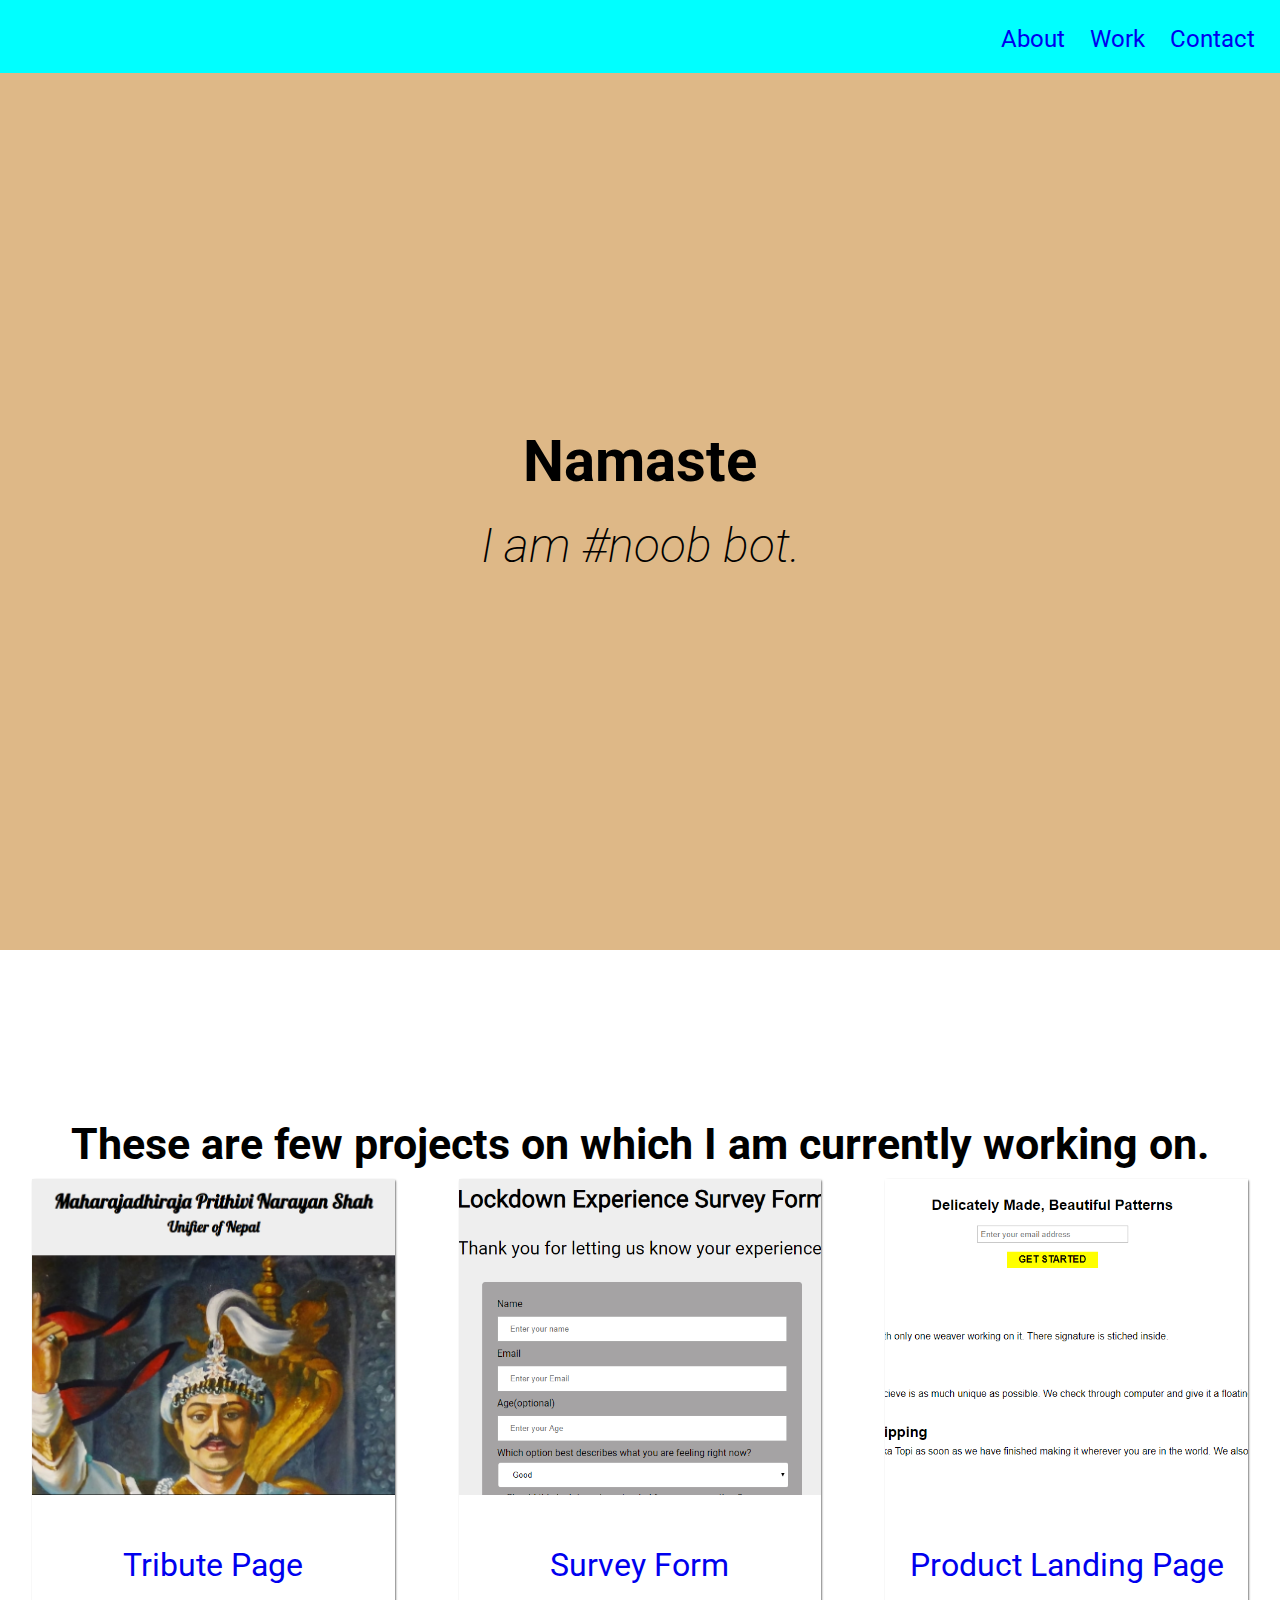
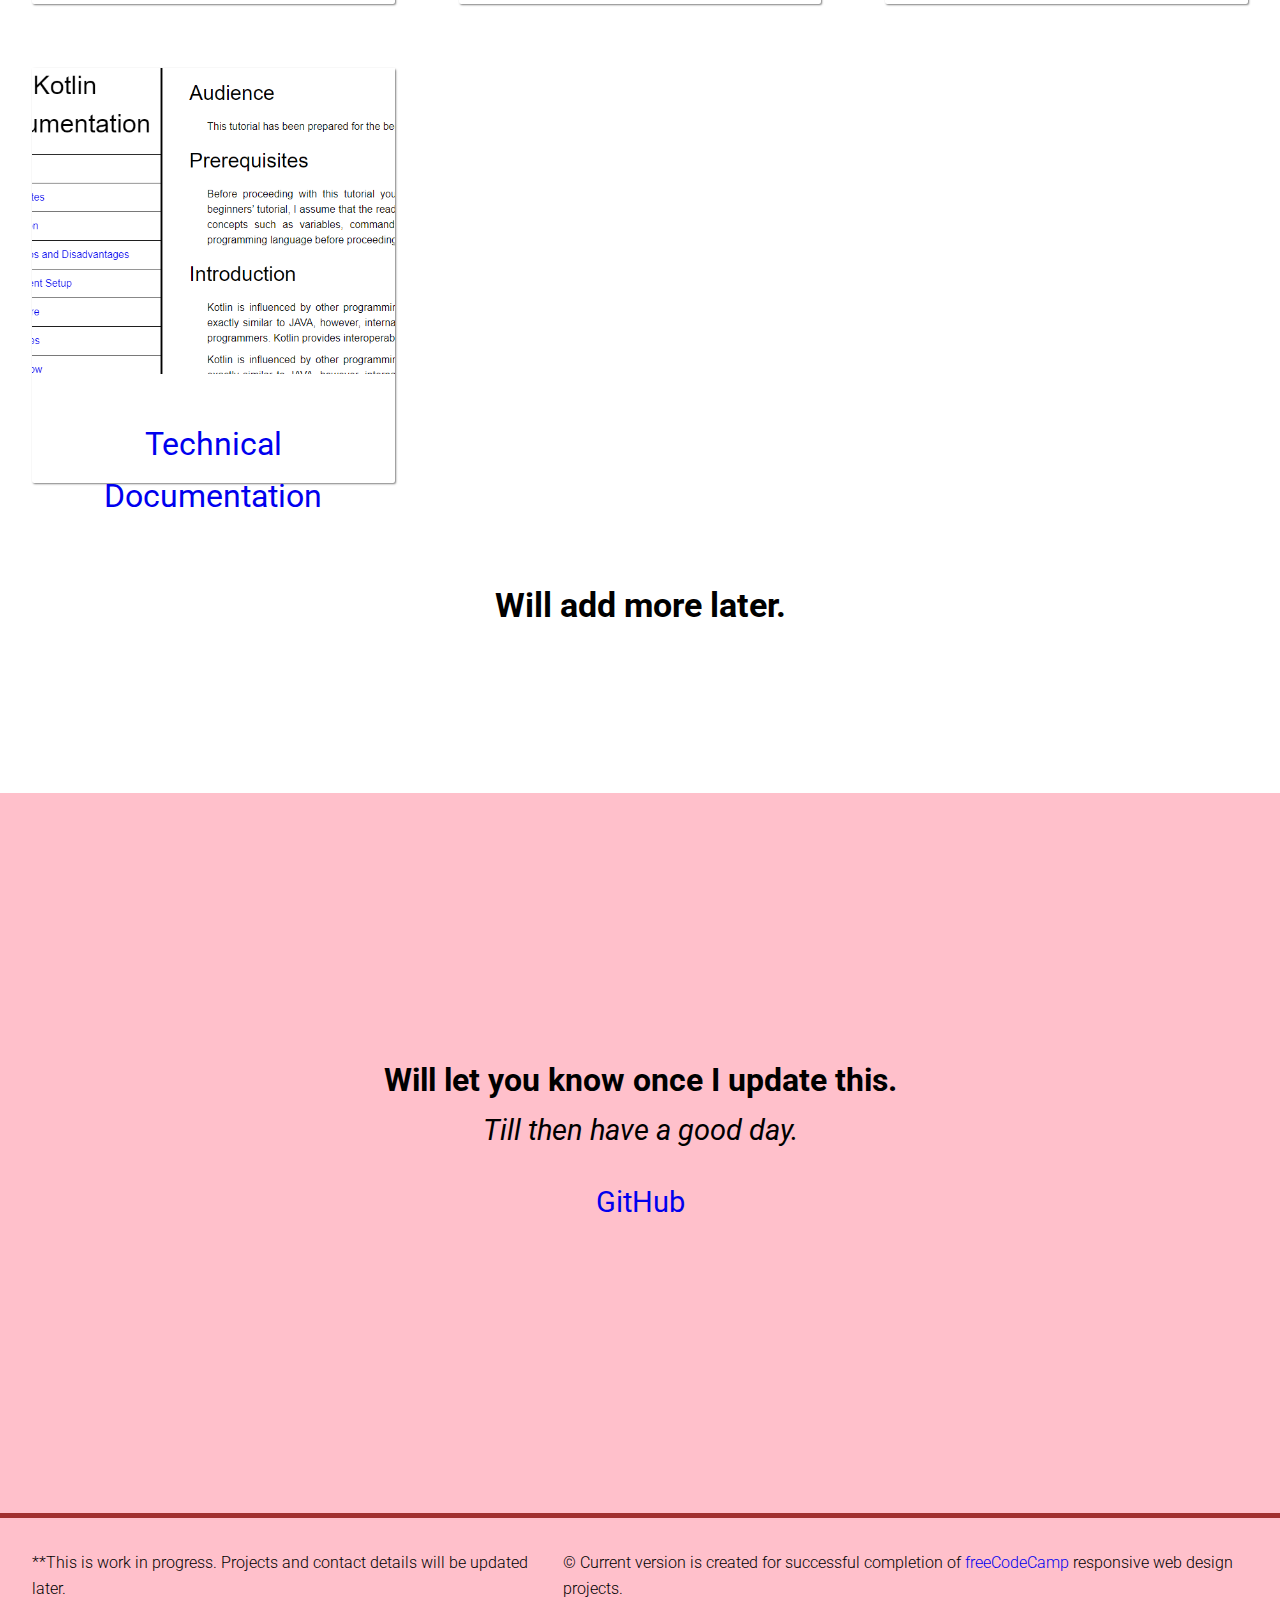
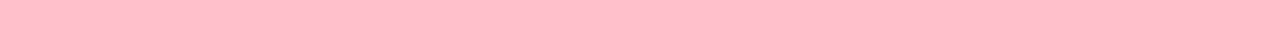
<file: index.html>
<!DOCTYPE html>
<html lang="en">

<head>
    <title>My Portofolio</title>
    <meta name="viewport" content="width=device-width, initial-scale=1">
    <link rel="stylesheet" type="text/css" href="style.css">
    <link rel='stylesheet' href='https://fonts.googleapis.com/css?family=Roboto'>
</head>

<body translate="no">
    <nav id="navbar">
        <li><a href="#about">About</a></li>
        <li><a href="#projects">Work</a></li>
        <li><a href="#contact">Contact</a></li>
    </nav>

    <section id="welcome-section" class="welcome-section">
        <h1>Namaste</h1>
        <p>I am #noob bot.</p>
    </section>

    <section id="projects" class="projects-section">
        <h2 id="projects-section-header">These are few projects on which I am currently working on.</h2>
        <div class="projects-grid">
            <a href="https://ramchandragiri.github.io/tribute_page/" target="_blank" class="project project-tile">
                <img class="project-image" src="tribute_page.png" alt="project">
                <p class="project-title">
                    <span class="code">Tribute Page</span>
                </p>
            </a>
            <a href="https://ramchandragiri.github.io/survey_form/" target="_blank" class="project project-tile">
                <img class="project-image" src="survey_form.png" alt="project">
                <p class="project-title">
                    <span class="code">Survey Form</span>
                </p>
            </a>
            <a href="https://ramchandragiri.github.io/product_landing_page/" target="_blank"
                class="project project-tile">
                <img class="project-image" src="product_landing_page.png" alt="project">
                <p class="project-title">
                    <span class="code">Product Landing Page</span>
                </p>
            </a>
            <a href="https://ramchandragiri.github.io/technical_documentation_page/" target="_blank"
                class="project project-tile">
                <img class="project-image" src="technical_documentation.png" alt="project">
                <p class="project-title">
                    <span class="code">Technical Documentation</span>
                </p>
            </a>
        </div>
        <h3 id="footnote">Will add more later.</h3>
    </section>

    <section id="contact" class="contact-section">
        <div class="contact-section-header">
            <h2>Will let you know once I update this.</h2>
            <p>Till then have a good day.</p>
        </div>
        <div class="contact-links">
            <a id="profile-link" href="https://github.com/RamChandraGiri" target="_blank"
                class="btn contact-details">GitHub</a>
        </div>
    </section>

    <footer>
        <p>
            **This is work in progress. Projects and contact details will be updated later.
        </p>
        <p>
            © Current version is created for successful completion of
            <a href="https://www.freecodecamp.com/" target="_blank">freeCodeCamp</a> responsive web design projects.
        </p>
    </footer>
</body>

</html>
</file>
<file: style.css>
* {
    margin: 0;
    padding: 0;
}

body {
    min-width: 300px;
    display: block;
    font-size: 1.8rem;
    line-height: 1.6;
}

/* Hide scrollbar for Chrome, Safari and Opera */
body::-webkit-scrollbar {
    display: none;
}

/* Hide scrollbar for IE and Edge */
body {
    -ms-overflow-style: none;
}

html,
body,
h1,
h2,
h3,
h4,
h5,
h6 {
    font-family: "Roboto", sans-serif;
}

li {
    list-style: none;
}

a {
    text-decoration: none;
}

/* Navbar */

nav {
    position: fixed;
    width: 100vw;
    padding: 5px;
    z-index: 10;
}

#navbar {
    display: flex;
    min-height: 50px;
    font-size: 1.5rem;
    top: 0;
    left: 0;
    justify-content: flex-end;
    align-items: center;
    background-color: aqua;
}

#navbar li {
    margin: 15px 10px 10px 15px;
    justify-content: center;
}

#navbar li:nth-last-child(1) {
    padding-right: 20px;
}

/* Welcome Section */

#welcome-section {
    display: flex;
    flex-direction: column;
    justify-content: center;
    align-items: center;
    width: 100%;
    height: 100vh;
    margin-top: 50px;
    background-color: burlywood;
}

#welcome-section>p {
    font-size: 3rem;
    font-weight: 200;
    font-style: italic;
}

/* Projects section */

.projects-section {
    text-align: center;
    padding: 10rem 2rem;
}

.projects-section-header {
    max-width: 640px;
    margin: 0 auto 6rem auto;
    border-bottom: 0.2rem solid var(--main-white);
}

@media (max-width: 460px) {
    .projects-section-header {
        font-size: 4rem;
    }
}

.projects-grid {
    display: grid;
    grid-template-columns: repeat(auto-fit, minmax(320px, 1fr));
    grid-gap: 4rem;
    width: 100%;
    max-width: 1280px;
    margin: 0 auto;
    margin-bottom: 6rem;
}

@media (max-width: 490px) {
    .projects-section {
        padding: 6rem 1rem;
    }

    .projects-grid {
        grid-template-columns: 1fr;
    }
}

.project {
    box-shadow: 1px 1px 2px rgba(0, 0, 0, 0.5);
    border-radius: 2px;
}


.project-image {
    height: calc(100% - 6.8rem);
    width: 100%;
    object-fit: cover;
}

.project-title {
    font-size: 2rem;
    padding: 2rem 0.5rem;
}

/* Contact Section */

#contact {
    display: flex;
    flex-direction: column;
    justify-content: center;
    align-items: center;
    text-align: center;
    height: 80vh;
    background-color: pink;
}

.contact-section-header>h2 {
    font-size: 2rem;
}

@media (max-width: 460px) {
    .contact-section-header>h2 {
        font-size: 1rem;
    }
}

.contact-section-header>p {
    font-style: italic;
}

.contact-links {
    display: flex;
    justify-content: center;
    width: 100%;
    max-width: 980px;
    margin: 1rem;
    padding: 10px;
    flex-wrap: wrap;
}


/* Footer */

footer {
    font-size: 1rem;
    font-weight: 300;
    display: flex;
    justify-content: space-evenly;
    padding: 1rem;
    background-color: pink;
    border-top: solid 5px rgb(161, 48, 48);
}

footer>p {
    margin: 1rem;
}

footer i {
    vertical-align: middle;
}

@media (max-width: 460px) {
    footer {
        flex-direction: column;
        text-align: center;
    }
}
</file>
